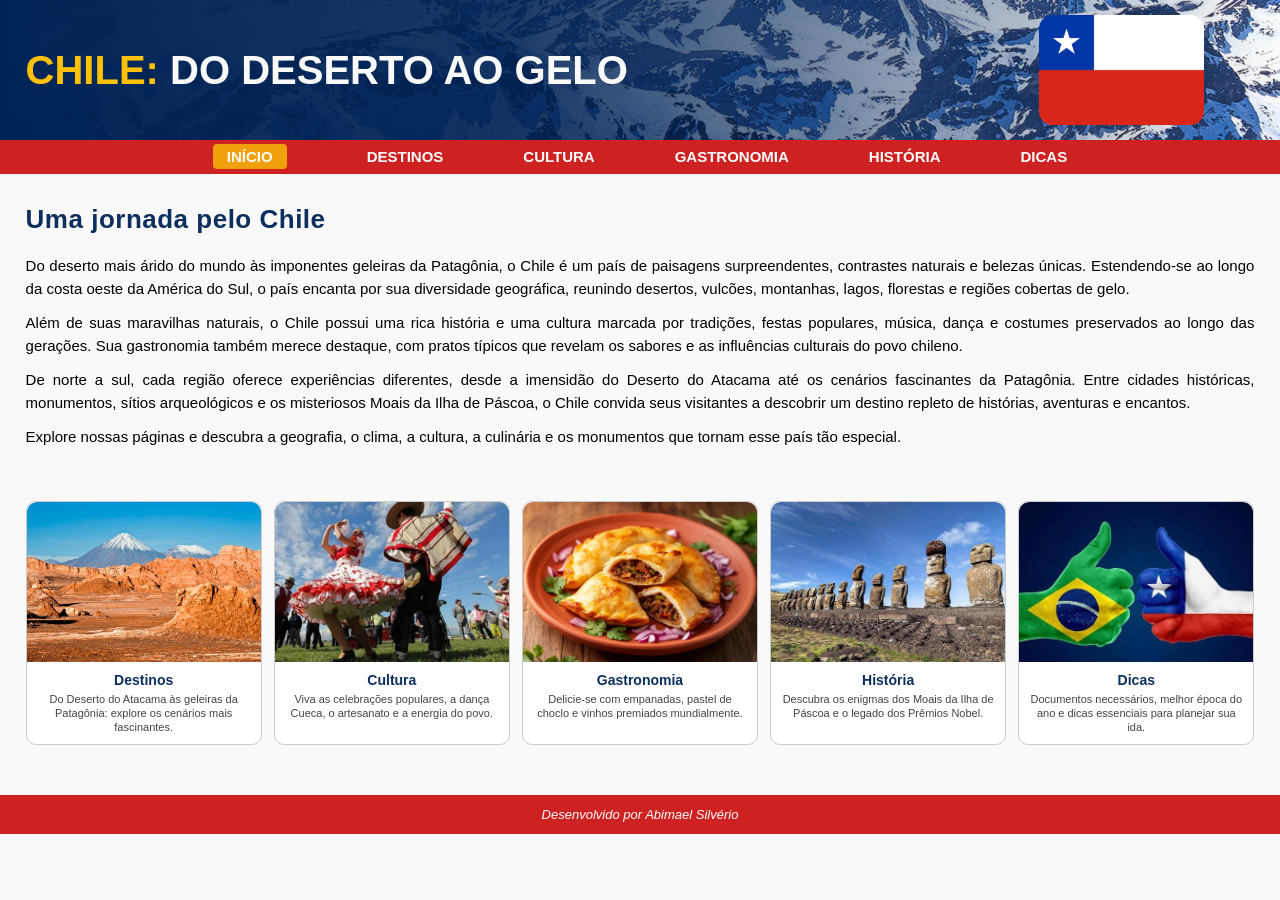
<file: index.html>
<!DOCTYPE html>
<html lang="pt-br">
<head>
    <meta charset="UTF-8">
    <meta http-equiv="X-UA-Compatible" content="IE=edge">
    <meta name="viewport" content="width=device-width, initial-scale=1.0">
    <title>Chile: Do Deserto ao Gelo</title>
    <link rel="stylesheet" href="estilo.css">
</head>
<body>

    <header>
        <div id="topo">
            <h1><span class="destaque-amarelo">CHILE:</span> DO DESERTO AO GELO</h1>          
            <img src="imagem/Bandeira CHILE.png.webp" alt="Bandeira do Chile" width="280">
        </div>       
    </header>

    <nav class="menu">
        <ul>
            <li><a href="index.html" class="active">INÍCIO</a></li>
            <li><a href="destinos.html">DESTINOS</a></li>
            <li><a href="cultura.html">CULTURA</a></li>
            <li><a href="gastronomia.html">GASTRONOMIA</a></li>
            <li><a href="misterios.html">HISTÓRIA</a></li>
            <li><a href="dicas.html">DICAS</a></li>
        </ul>
    </nav>

    <main>
        
        <section class="introducao-chile">
            <div class="conteudo-introducao">
                <h2>Uma jornada pelo Chile</h2>

                <p>
                    Do deserto mais árido do mundo às imponentes geleiras da Patagônia,
                    o Chile é um país de paisagens surpreendentes, contrastes naturais
                    e belezas únicas. Estendendo-se ao longo da costa oeste da América
                    do Sul, o país encanta por sua diversidade geográfica, reunindo
                    desertos, vulcões, montanhas, lagos, florestas e regiões cobertas de gelo.
                </p>

                <p>
                    Além de suas maravilhas naturais, o Chile possui uma rica história
                    e uma cultura marcada por tradições, festas populares, música,
                    dança e costumes preservados ao longo das gerações. Sua gastronomia
                    também merece destaque, com pratos típicos que revelam os sabores
                    e as influências culturais do povo chileno.
                </p>

                <p>
                    De norte a sul, cada região oferece experiências diferentes,
                    desde a imensidão do Deserto do Atacama até os cenários fascinantes
                    da Patagônia. Entre cidades históricas, monumentos, sítios
                    arqueológicos e os misteriosos Moais da Ilha de Páscoa, o Chile
                    convida seus visitantes a descobrir um destino repleto de histórias,
                    aventuras e encantos.
                </p>

                <p>
                    Explore nossas páginas e descubra a geografia, o clima, a cultura,
                    a culinária e os monumentos que tornam esse país tão especial.
                </p>
            </div>
        </section>

        <div id="conteudo-home">

            <a href="destinos.html" class="cartao">
                <div class="cartao-conteudo-interno">
                    <img src="imagem/valle-de-la-luna-011.webp" alt="Deserto do Atacama">
                    <h3>Destinos</h3>
                    <p>Do Deserto do Atacama às geleiras da Patagônia: explore os cenários mais fascinantes.</p>
                </div>
            </a>

            <a href="cultura.html" class="cartao">
                <div class="cartao-conteudo-interno">
                    <img src="imagem/dança da cueca.jpg" alt="Festas e cultura chilena">
                    <h3>Cultura</h3>
                    <p>Viva as celebrações populares, a dança Cueca, o artesanato e a energia do povo.</p>
                </div>
            </a>

            <a href="gastronomia.html" class="cartao">
                <div class="cartao-conteudo-interno">
                    <img src="imagem/empanadas-chilenas.jpg" alt="Pratos típicos chilenos">
                    <h3>Gastronomia</h3>
                    <p>Delicie-se com empanadas, pastel de choclo e vinhos premiados mundialmente.</p>
                </div>
            </a>

            <a href="misterios.html" class="cartao">
                <div class="cartao-conteudo-interno">
                    <img src="imagem/monumentos-chile.jpg" alt="Moais da Ilha de Páscoa">
                    <h3>História</h3>
                    <p>Descubra os enigmas dos Moais da Ilha de Páscoa e o legado dos Prêmios Nobel.</p>
                </div>
            </a>

            <a href="dicas.html" class="cartao">
                <div class="cartao-conteudo-interno">
                    <img src="imagem/dicas.jpg" alt="Dicas de Viagem">
                    <h3>Dicas</h3>
                    <p>Documentos necessários, melhor época do ano e dicas essenciais para planejar sua ida.</p>
                </div>
            </a>

        </div>             
    </main>

    <footer>
        <p>Desenvolvido por Abimael Silvério</p>
    </footer>     
</body>
</html>
</file>
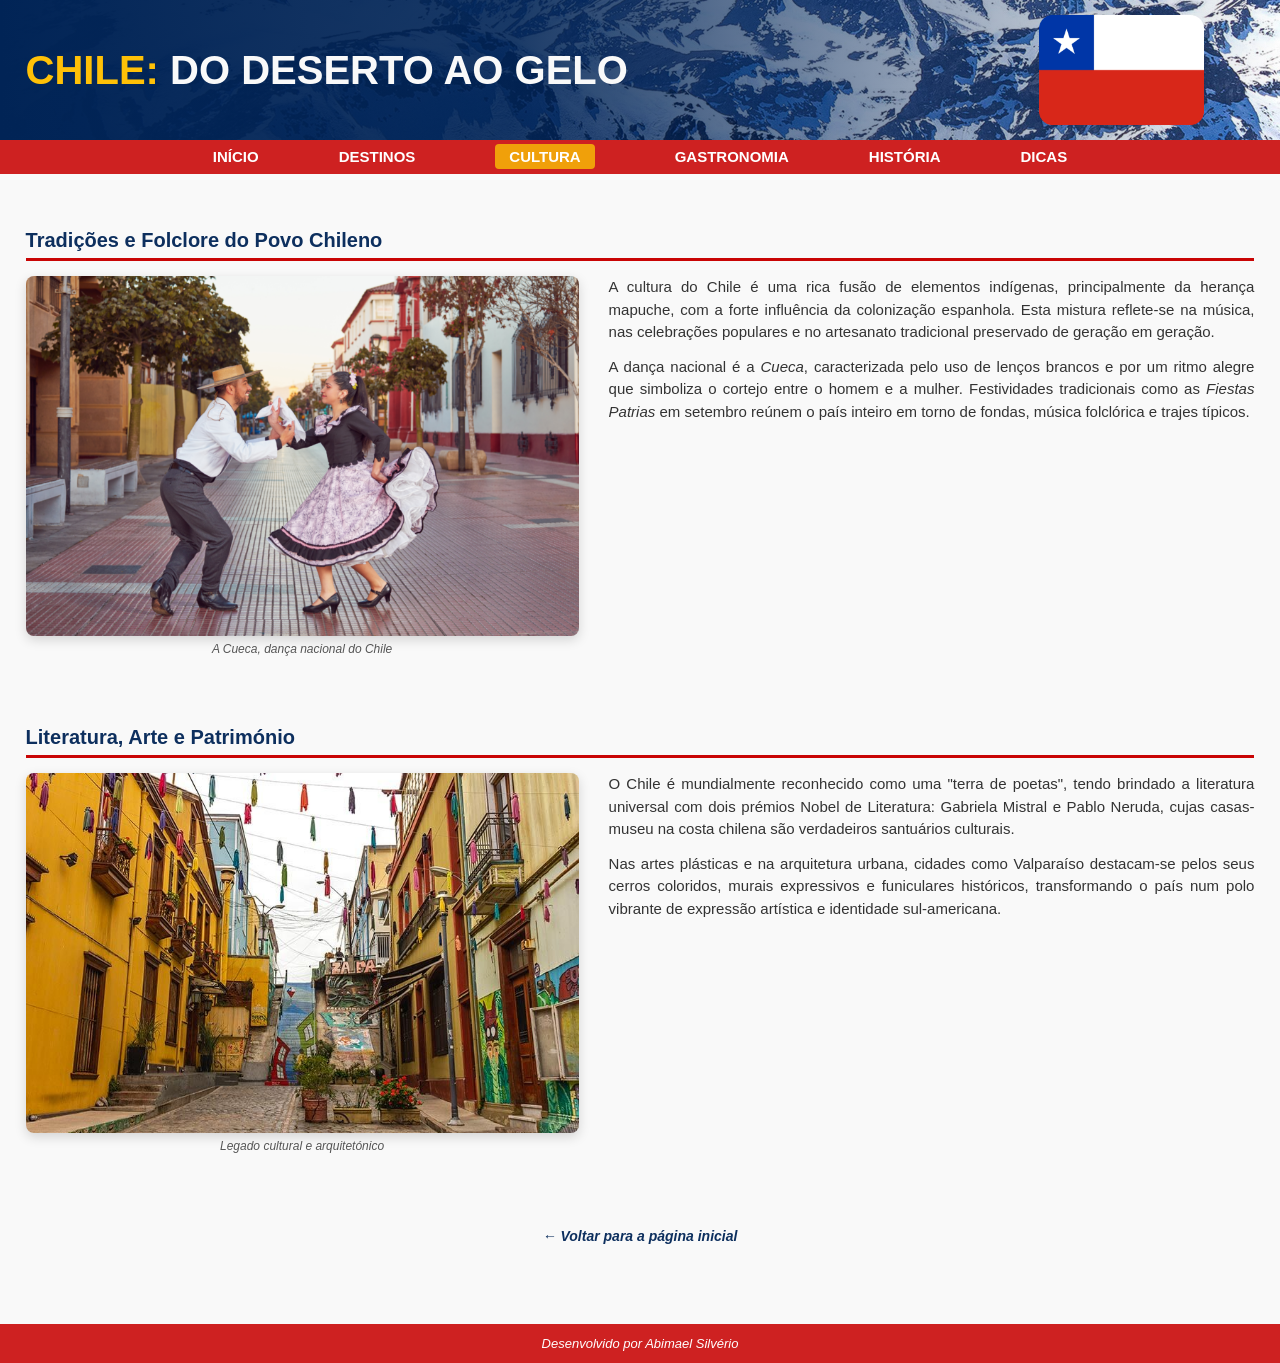
<file: cultura.html>
<!DOCTYPE html>
<html lang="pt-br">
<head>
    <meta charset="UTF-8">
    <meta http-equiv="X-UA-Compatible" content="IE=edge">
    <meta name="viewport" content="width=device-width, initial-scale=1.0">
    <title>Cultura do Chile - Chile: Do Deserto ao Gelo</title>
    <link rel="stylesheet" href="estilo.css">
</head>
<body>

    <header>
        <div id="topo">
            <h1><span class="destaque-amarelo">CHILE:</span> DO DESERTO AO GELO</h1>          
            <img src="imagem/Bandeira CHILE.png.webp" alt="Bandeira do Chile" width="280">
        </div>       
    </header>

    <nav class="menu">
        <ul>
            <li><a href="index.html">INÍCIO</a></li>
            <li><a href="destinos.html">DESTINOS</a></li>
            <li><a href="cultura.html" class="active">CULTURA</a></li>
            <li><a href="gastronomia.html">GASTRONOMIA</a></li>
            <li><a href="misterios.html">HISTÓRIA</a></li>
            <li><a href="dicas.html">DICAS</a></li>
        </ul>
    </nav>

    <main id="conteudo-interno">
        
        <article class="secao-destino">
            <h3>Tradições e Folclore do Povo Chileno</h3>
            
            <div class="foto">
                <img src="imagem/fiestas.png" alt="Dança tradicional chilena">
                <p class="legenda">A Cueca, dança nacional do Chile</p>
            </div>

            <div class="texto-destino">
                <p>
                    A cultura do Chile é uma rica fusão de elementos indígenas, principalmente da herança mapuche, com a forte influência da colonização espanhola. Esta mistura reflete-se na música, nas celebrações populares e no artesanato tradicional preservado de geração em geração.
                </p>
                <p>
                    A dança nacional é a <em>Cueca</em>, caracterizada pelo uso de lenços brancos e por um ritmo alegre que simboliza o cortejo entre o homem e a mulher. Festividades tradicionais como as <em>Fiestas Patrias</em> em setembro reúnem o país inteiro em torno de fondas, música folclórica e trajes típicos.
                </p>
            </div>
        </article>

        <article class="secao-destino">
            <h3>Literatura, Arte e Património</h3>
            
            <div class="foto">
                <img src="imagem/o-que-fazer-em-valaparaiso-chile.jpg" alt="Literatura e Arte Chilena">
                <p class="legenda">Legado cultural e arquitetónico</p>
            </div>

            <div class="texto-destino">
                <p>
                    O Chile é mundialmente reconhecido como uma "terra de poetas", tendo brindado a literatura universal com dois prémios Nobel de Literatura: Gabriela Mistral e Pablo Neruda, cujas casas-museu na costa chilena são verdadeiros santuários culturais.
                </p>
                <p>
                    Nas artes plásticas e na arquitetura urbana, cidades como Valparaíso destacam-se pelos seus cerros coloridos, murais expressivos e funiculares históricos, transformando o país num polo vibrante de expressão artística e identidade sul-americana.
                </p>
            </div>
        </article>

        <a href="index.html" class="voltar">← Voltar para a página inicial</a>
    </main>

    <footer>
        <p>Desenvolvido por Abimael Silvério</p>
    </footer>     
</body>
</html>
</file>
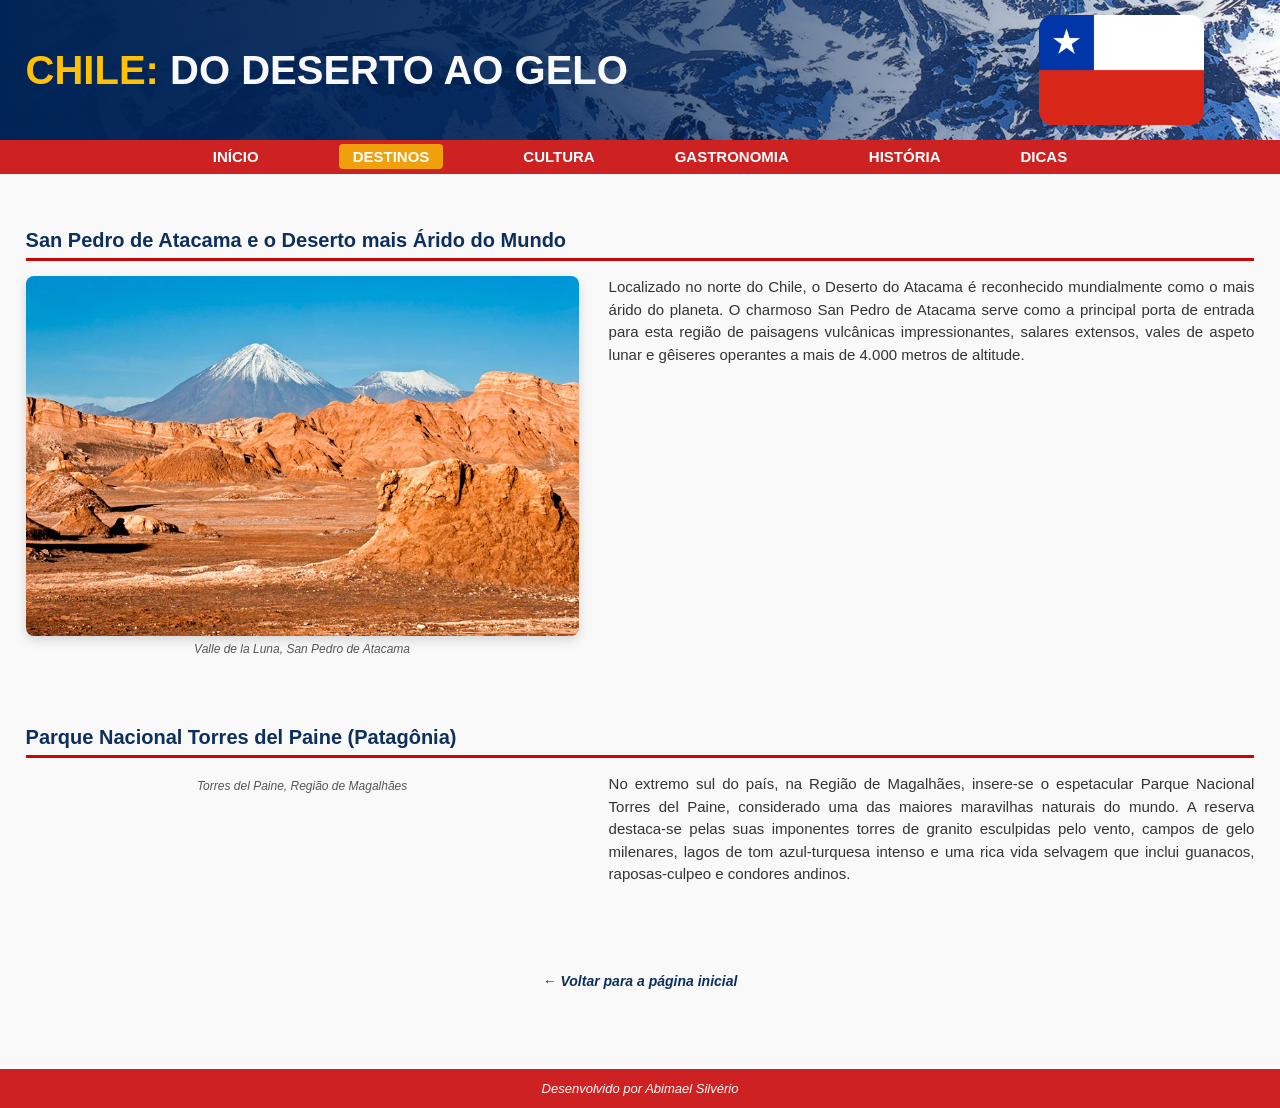
<file: destinos.html>
<!DOCTYPE html>

<html lang="pt-br">

<head>
    <meta charset="UTF-8">
    <meta http-equiv="X-UA-Compatible" content="IE=edge">
    <meta name="viewport" content="width=device-width, initial-scale=1.0">
    <title>Destinos Imperdíveis - Chile: Do Deserto ao Gelo</title>
    <link rel="stylesheet" href="estilo.css">
</head>
<body>

    <header>
        <div id="topo">
            <h1><span class="destaque-amarelo">CHILE:</span> DO DESERTO AO GELO</h1>          
            <img src="imagem/Bandeira CHILE.png.webp" alt="Bandeira do Chile" width="280">
        </div>      
    </header>

    <nav class="menu">
        <ul>
            <li><a href="index.html">INÍCIO</a></li>
            <li><a href="destinos.html" class="active">DESTINOS</a></li>
            <li><a href="cultura.html">CULTURA</a></li>
            <li><a href="gastronomia.html">GASTRONOMIA</a></li>
            <li><a href="misterios.html">HISTÓRIA</a></li>
            <li><a href="dicas.html">DICAS</a></li>
        </ul>
    </nav>

    <main id="conteudo-interno">
        <article class="secao-destino">
            <h3>San Pedro de Atacama e o Deserto mais Árido do Mundo</h3>
            <div class="foto">
                <img src="imagem/valle-de-la-luna-011.webp" alt="Deserto do Atacama">
                <p class="legenda">Valle de la Luna, San Pedro de Atacama</p>
            </div>

            <div class="texto-destino">
                <p>
                    Localizado no norte do Chile, o Deserto do Atacama é reconhecido mundialmente como o mais árido do planeta. O charmoso <span class="capital">San Pedro de Atacama</span> serve como a principal porta de entrada para esta região de paisagens vulcânicas impressionantes, salares extensos, vales de aspeto lunar e gêiseres operantes a mais de 4.000 metros de altitude.
                </p>
            </div>
        </article>

        <article class="secao-destino">
            <h3>Parque Nacional Torres del Paine (Patagônia)</h3>
            <div class="foto"
                <img src="imagem/torres del paine.jpg" alt="Torres del Paine na Patagônia">
                <p class="legenda">Torres del Paine, Região de Magalhães</p>
            </div>

            <div class="texto-destino">
                <p>
                    No extremo sul do país, na Região de Magalhães, insere-se o espetacular <span class="capital">Parque Nacional Torres del Paine</span>, considerado uma das maiores maravilhas naturais do mundo. A reserva destaca-se pelas suas imponentes torres de granito esculpidas pelo vento, campos de gelo milenares, lagos de tom azul-turquesa intenso e uma rica vida selvagem que inclui guanacos, raposas-culpeo e condores andinos.
                </p>
            </div>
        </article>
        <a href="index.html" class="voltar">← Voltar para a página inicial</a>
    </main>

    <footer>
        <p>Desenvolvido por Abimael Silvério</p>
    </footer>    
</body>
</file>
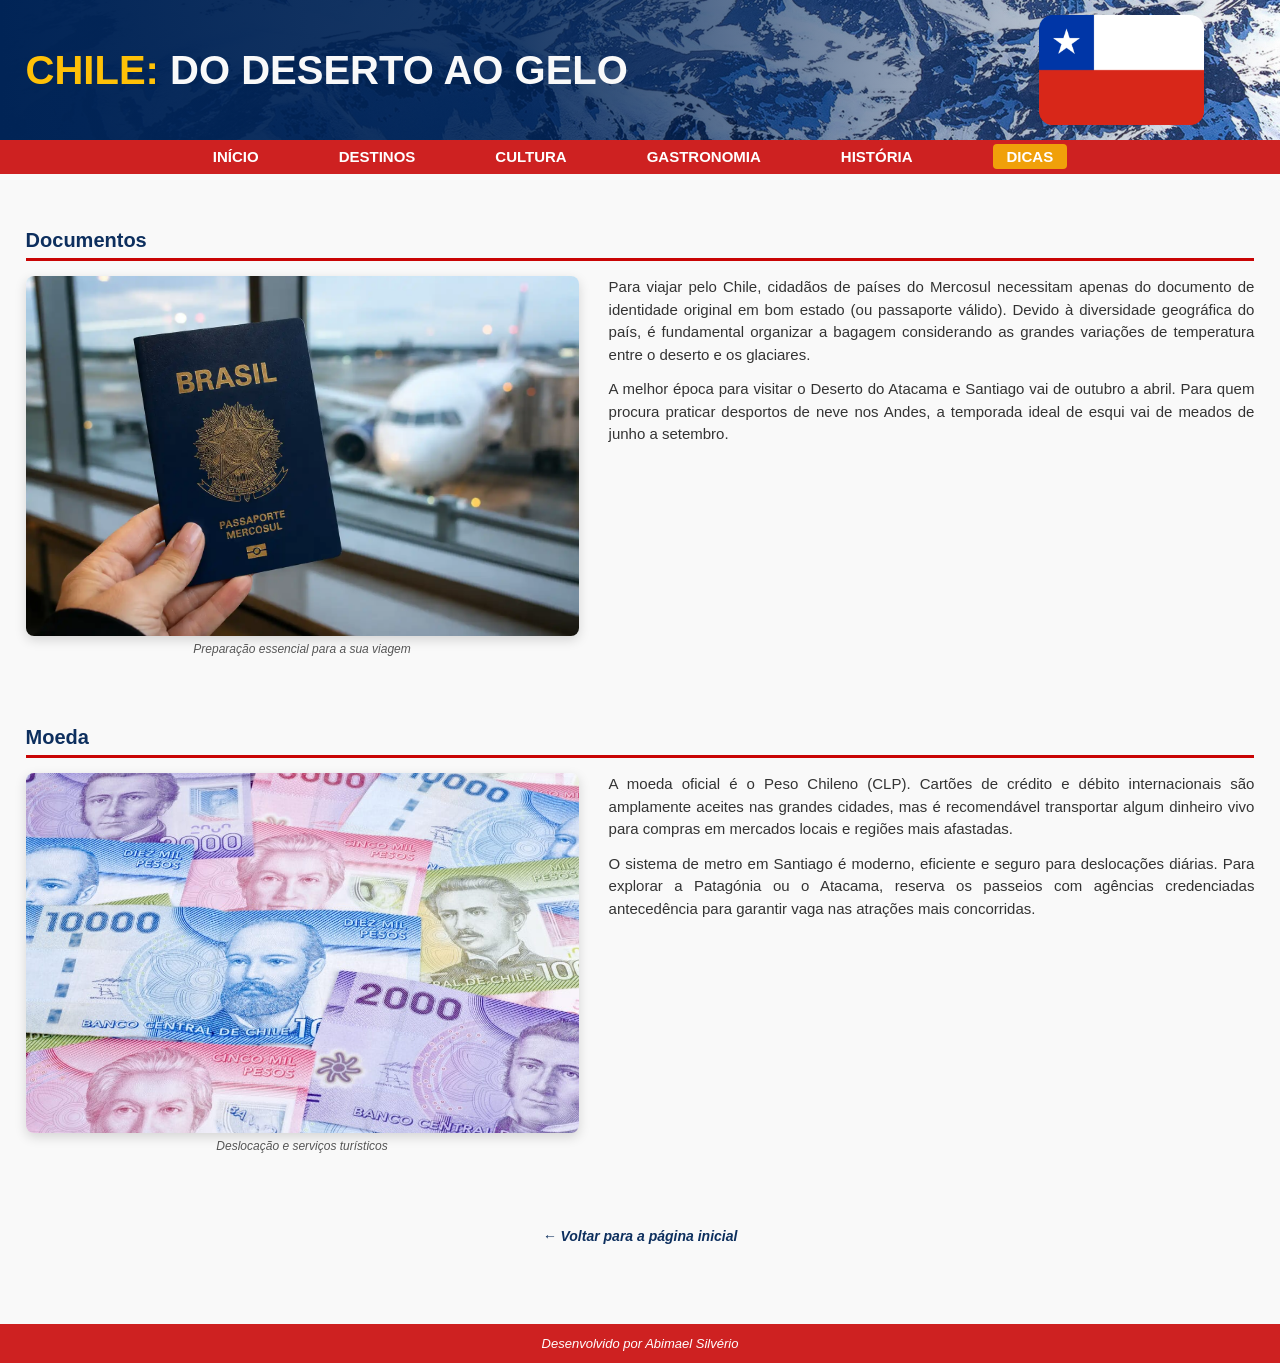
<file: dicas.html>
<!DOCTYPE html>
<html lang="pt-br">
<head>
    <meta charset="UTF-8">
    <meta http-equiv="X-UA-Compatible" content="IE=edge">
    <meta name="viewport" content="width=device-width, initial-scale=1.0">
    <title>Dicas de Viagem - Chile: Do Deserto ao Gelo</title>
    <link rel="stylesheet" href="estilo.css">
</head>
<body>

    <header>
        <div id="topo">
            <h1><span class="destaque-amarelo">CHILE:</span> DO DESERTO AO GELO</h1>          
            <img src="imagem/Bandeira CHILE.png.webp" alt="Bandeira do Chile" width="280">
        </div>       
    </header>

    <nav class="menu">
        <ul>
            <li><a href="index.html">INÍCIO</a></li>
            <li><a href="destinos.html">DESTINOS</a></li>
            <li><a href="cultura.html">CULTURA</a></li>
            <li><a href="gastronomia.html">GASTRONOMIA</a></li>
            <li><a href="misterios.html">HISTÓRIA</a></li>
            <li><a href="dicas.html" class="active">DICAS</a></li>
        </ul>
    </nav>

    <main id="conteudo-interno">
        
        <article class="secao-destino">
            <h3>Documentos</h3>
            
            <div class="foto">
                <img src="imagem/passaporte.webp" alt="Dicas de Viagem no Chile">
                <p class="legenda">Preparação essencial para a sua viagem</p>
            </div>

            <div class="texto-destino">
                <p>
                    Para viajar pelo Chile, cidadãos de países do Mercosul necessitam apenas do documento de identidade original em bom estado (ou passaporte válido). Devido à diversidade geográfica do país, é fundamental organizar a bagagem considerando as grandes variações de temperatura entre o deserto e os glaciares.
                </p>
                <p>
                    A melhor época para visitar o Deserto do Atacama e Santiago vai de outubro a abril. Para quem procura praticar desportos de neve nos Andes, a temporada ideal de esqui vai de meados de junho a setembro.
                </p>
            </div>
        </article>

        <article class="secao-destino">
            <h3>Moeda</h3>
            
            <div class="foto">
                <img src="imagem/pesos.jpg" alt="Transporte e Moeda no Chile">
                <p class="legenda">Deslocação e serviços turísticos</p>
            </div>

            <div class="texto-destino">
                <p>
                    A moeda oficial é o Peso Chileno (CLP). Cartões de crédito e débito internacionais são amplamente aceites nas grandes cidades, mas é recomendável transportar algum dinheiro vivo para compras em mercados locais e regiões mais afastadas.
                </p>
                <p>
                    O sistema de metro em Santiago é moderno, eficiente e seguro para deslocações diárias. Para explorar a Patagónia ou o Atacama, reserva os passeios com agências credenciadas antecedência para garantir vaga nas atrações mais concorridas.
                </p>
            </div>
        </article>

        <a href="index.html" class="voltar">← Voltar para a página inicial</a>
    </main>

    <footer>
        <p>Desenvolvido por Abimael Silvério</p>
    </footer>     
</body>
</html>
</file>
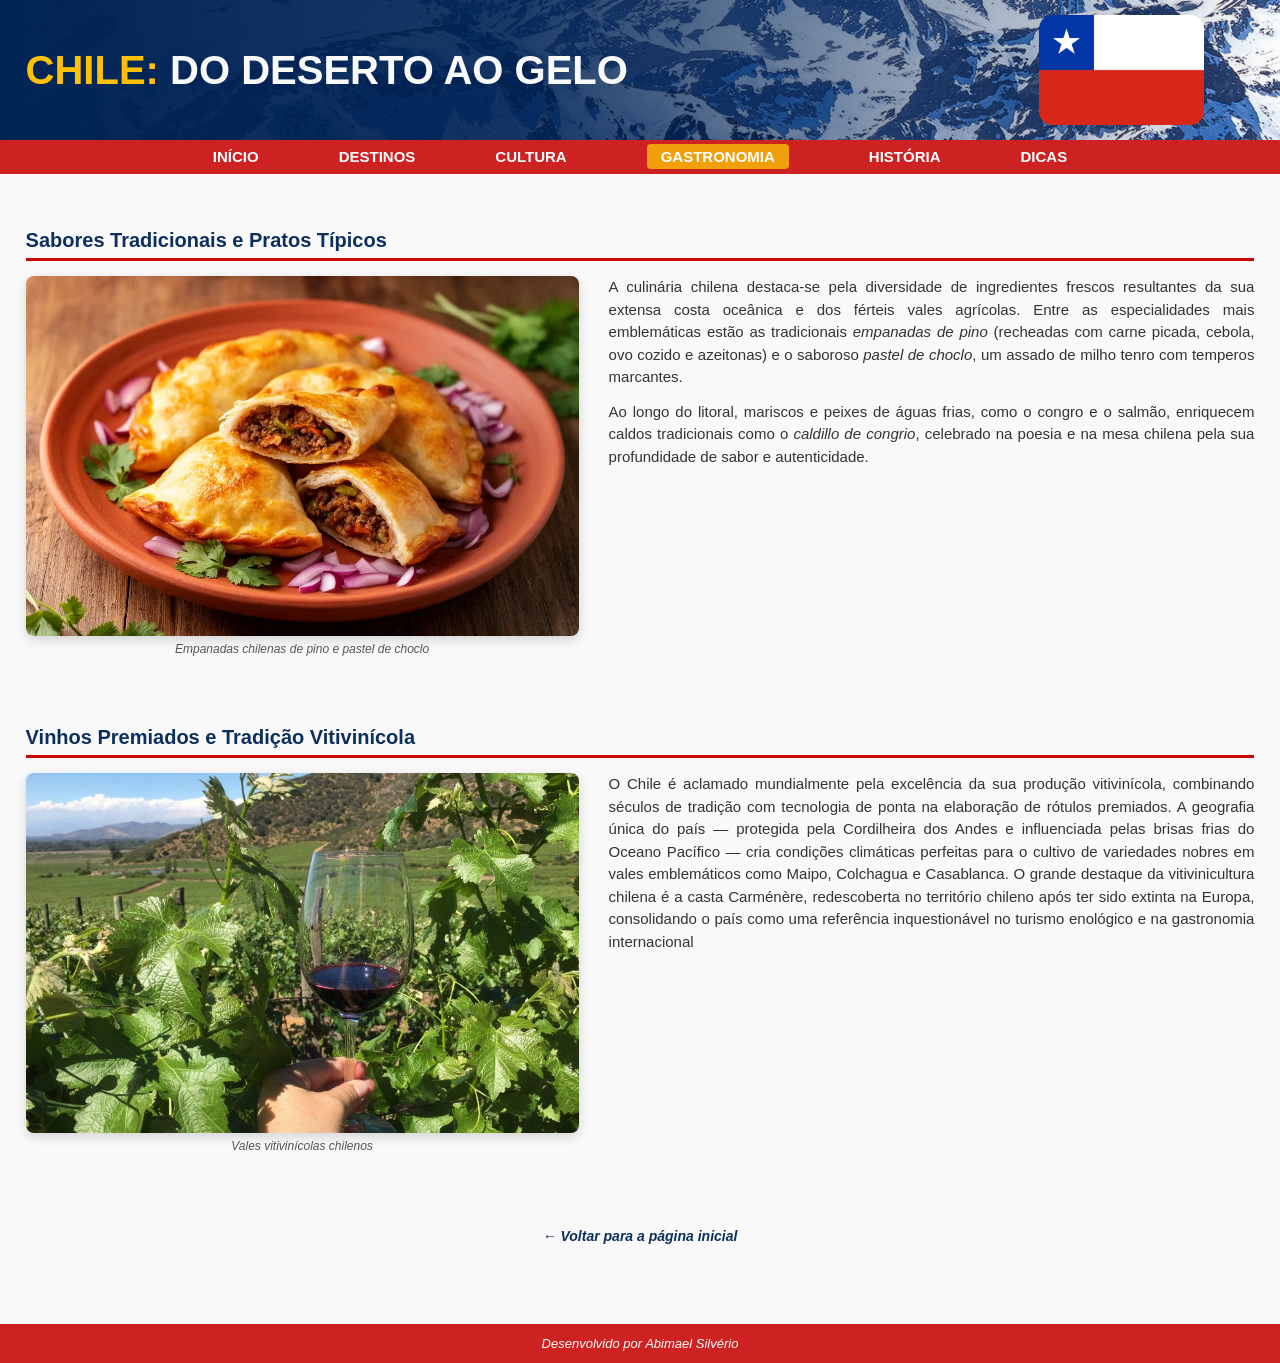
<file: gastronomia.html>
<!DOCTYPE html>
<html lang="pt-br">
<head>
    <meta charset="UTF-8">
    <meta http-equiv="X-UA-Compatible" content="IE=edge">
    <meta name="viewport" content="width=device-width, initial-scale=1.0">
    <title>Gastronomia do Chile - Chile: Do Deserto ao Gelo</title>
    <link rel="stylesheet" href="estilo.css">
</head>
<body>

    <header>
        <div id="topo">
            <h1><span class="destaque-amarelo">CHILE:</span> DO DESERTO AO GELO</h1>          
            <img src="imagem/Bandeira CHILE.png.webp" alt="Bandeira do Chile" width="280">
        </div>       
    </header>

    <nav class="menu">
        <ul>
            <li><a href="index.html">INÍCIO</a></li>
            <li><a href="destinos.html">DESTINOS</a></li>
            <li><a href="cultura.html">CULTURA</a></li>
            <li><a href="gastronomia.html" class="active">GASTRONOMIA</a></li>
            <li><a href="misterios.html">HISTÓRIA</a></li>
            <li><a href="dicas.html">DICAS</a></li>
        </ul>
    </nav>

    <main id="conteudo-interno">
        
        <article class="secao-destino">
            <h3>Sabores Tradicionais e Pratos Típicos</h3>
            
            <div class="foto">
                <img src="imagem/empanadas-chilenas.jpg" alt="Empanadas e Culinária Chilena">
                <p class="legenda">Empanadas chilenas de pino e pastel de choclo</p>
            </div>

            <div class="texto-destino">
                <p>
                    A culinária chilena destaca-se pela diversidade de ingredientes frescos resultantes da sua extensa costa oceânica e dos férteis vales agrícolas. Entre as especialidades mais emblemáticas estão as tradicionais <em>empanadas de pino</em> (recheadas com carne picada, cebola, ovo cozido e azeitonas) e o saboroso <em>pastel de choclo</em>, um assado de milho tenro com temperos marcantes.
                </p>
                <p>
                    Ao longo do litoral, mariscos e peixes de águas frias, como o congro e o salmão, enriquecem caldos tradicionais como o <em>caldillo de congrio</em>, celebrado na poesia e na mesa chilena pela sua profundidade de sabor e autenticidade.
                </p>
            </div>
        </article>

        <article class="secao-destino">
            <h3>Vinhos Premiados e Tradição Vitivinícola</h3>
            
            <div class="foto">
                <img src="imagem/vinhoenoturismo-chile-e1588797886474.jpg" alt="Vinhedos e Vinhos do Chile">
                <p class="legenda">Vales vitivinícolas chilenos</p>
            </div>

            <div class="texto-destino">
                <p>
                    O Chile é aclamado mundialmente pela excelência da sua produção vitivinícola, combinando séculos de tradição com tecnologia de ponta na elaboração de rótulos premiados. A geografia única do país — protegida pela Cordilheira dos Andes e influenciada pelas brisas frias do Oceano Pacífico — cria condições climáticas perfeitas para o cultivo de variedades nobres em vales emblemáticos como Maipo, Colchagua e Casablanca. O grande destaque da vitivinicultura chilena é a casta Carménère, redescoberta no território chileno após ter sido extinta na Europa, consolidando o país como uma referência inquestionável no turismo enológico e na gastronomia internacional
                </p>
            </div>
        </article>

        <a href="index.html" class="voltar">← Voltar para a página inicial</a>
    </main>

    <footer>
        <p>Desenvolvido por Abimael Silvério</p>
    </footer>     
</body>
</html>
</file>
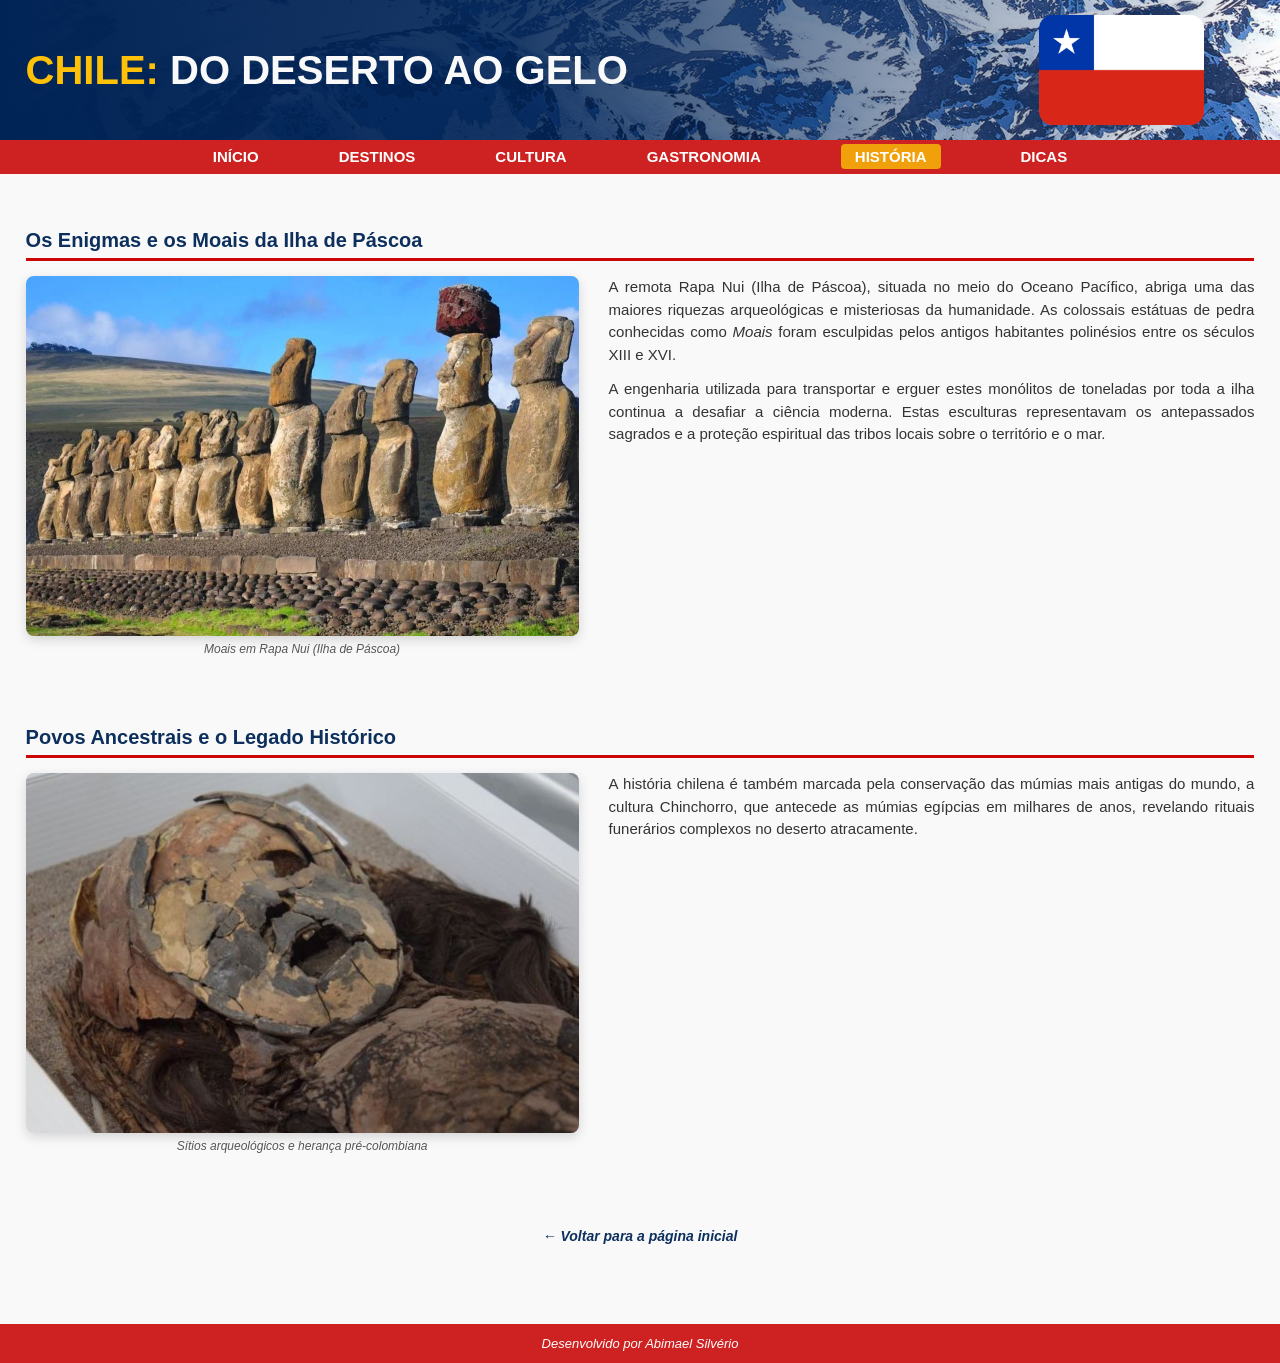
<file: misterios.html>
<!DOCTYPE html>
<html lang="pt-br">
<head>
    <meta charset="UTF-8">
    <meta http-equiv="X-UA-Compatible" content="IE=edge">
    <meta name="viewport" content="width=device-width, initial-scale=1.0">
    <title>História e Mistérios - Chile: Do Deserto ao Gelo</title>
    <link rel="stylesheet" href="estilo.css">
</head>
<body>

    <header>
        <div id="topo">
            <h1><span class="destaque-amarelo">CHILE:</span> DO DESERTO AO GELO</h1>          
            <img src="imagem/Bandeira CHILE.png.webp" alt="Bandeira do Chile" width="280">
        </div>       
    </header>

    <nav class="menu">
        <ul>
            <li><a href="index.html">INÍCIO</a></li>
            <li><a href="destinos.html">DESTINOS</a></li>
            <li><a href="cultura.html">CULTURA</a></li>
            <li><a href="gastronomia.html">GASTRONOMIA</a></li>
            <li><a href="misterios.html" class="active">HISTÓRIA</a></li>
            <li><a href="dicas.html">DICAS</a></li>
        </ul>
    </nav>

    <main id="conteudo-interno">
        
        <article class="secao-destino">
            <h3>Os Enigmas e os Moais da Ilha de Páscoa</h3>
            
            <div class="foto">
                <img src="imagem/ilha-de-pascoa_1760222054288-1024x576.webp" alt="Moais na Ilha de Páscoa">
                <p class="legenda">Moais em Rapa Nui (Ilha de Páscoa)</p>
            </div>

            <div class="texto-destino">
                <p>
                    A remota Rapa Nui (Ilha de Páscoa), situada no meio do Oceano Pacífico, abriga uma das maiores riquezas arqueológicas e misteriosas da humanidade. As colossais estátuas de pedra conhecidas como <em>Moais</em> foram esculpidas pelos antigos habitantes polinésios entre os séculos XIII e XVI.
                </p>
                <p>
                    A engenharia utilizada para transportar e erguer estes monólitos de toneladas por toda a ilha continua a desafiar a ciência moderna. Estas esculturas representavam os antepassados sagrados e a proteção espiritual das tribos locais sobre o território e o mar.
                </p>
            </div>
        </article>

        <article class="secao-destino">
            <h3>Povos Ancestrais e o Legado Histórico</h3>
            
            <div class="foto">
                <img src="imagem/design-sem-nome-2024-07-12t141001591.jpg" alt="Património Histórico do Chile">
                <p class="legenda">Sítios arqueológicos e herança pré-colombiana</p>
            </div>

            <div class="texto-destino">
               
                <p>
                    A história chilena é também marcada pela conservação das múmias mais antigas do mundo, a cultura Chinchorro, que antecede as múmias egípcias em milhares de anos, revelando rituais funerários complexos no deserto atracamente.
                </p>
            </div>
        </article>

        <a href="index.html" class="voltar">← Voltar para a página inicial</a>
    </main>

    <footer>
        <p>Desenvolvido por Abimael Silvério</
</file>
<file: estilo.css>
* {
    margin: 0;
    padding: 0;
    box-sizing: border-box;
    font-family: Verdana, Tahoma, sans-serif;
}

html, body {
    margin: 0;
    padding: 0;
    width: 100%;
    overflow-x: hidden;
    background-color: #f9f9f9;
    color: #333;
}

header {
    width: 100%;
    background: url('imagem/fundo-motanha.jpg') center/cover no-repeat;
    background-color: #0d2f5e;
    height: 140px; 
    position: relative;
    overflow: hidden;
}

header::before {
    content: '';
    position: absolute;
    top: 0; left: 0; right: 0; bottom: 0;
    background: linear-gradient(90deg, rgba(1,36,86,1) 0%, rgba(1,36,86,0.9) 40%, rgba(0,0,0,0) 100%);
}

#topo {
    height: 100%;
    display: flex;
    justify-content: space-between;
    align-items: center;
    padding: 0 2%;
    position: relative; 
    z-index: 2;
}

#topo h1 {
    font-size: 40px; 
    color: #f9f9f9;
    text-transform: uppercase;
    line-height: 1.2;
}

#topo h1 .destaque-amarelo {
    color: #ffc107;
}

#topo img {
    height: 110px; 
    width: auto;
    object-fit: contain;
    border-radius: 8px;
    margin-right: 50px;
}

.menu {
    width: 100%;
    background-color: rgba(201, 5, 5, 0.884);
    padding: 8px 10px;
}

.menu ul {
    list-style: none;
    display: flex;
    justify-content: center;
    gap: 80px; 
    flex-wrap: wrap;
}

.menu a {
    color: white;
    text-decoration: none;
    font-size: 15px; 
    font-weight: bold;
}

.active {
    background-color: rgba(255, 217, 0, 0.692);
    padding: 4px 14px;
    border-radius: 4px;
}

.introducao-chile {
    padding: 30px 2% 10px 2%;
    width: 100%;
}

.conteudo-introducao {
    max-width: 100%;
    color: black;
}

.conteudo-introducao h2 {
    font-size: 26px; 
    margin-bottom: 20px;
    letter-spacing: 0.5px;
    color:#0d2f5e
}

.conteudo-introducao p {
    font-size: 15px; 
    line-height: 1.5;
    margin-bottom: 12px;
    text-align: justify;
}

#conteudo-home {
    width: 100%;
    margin: 30px auto;
    display: flex; 
    justify-content: space-between; 
    align-items: stretch; 
    flex-wrap: wrap; 
    gap: 12px; 
    padding: 0 2%; 
}

.cartao {
    border: 1px solid #CCC;
    border-radius: 10px;
    flex: 1; 
    min-width: 160px; 
    background-color: #ffffff;
    text-align: center;
    overflow: hidden;
    display: flex;
    flex-direction: column;
    justify-content: space-between;
    text-decoration: none; 
    color: inherit; 
    transition: transform 0.3s ease, box-shadow 0.3s ease;
}

.cartao:hover {
    transform: translateY(-4px);
    box-shadow: 0 8px 16px rgba(0,0,0,0.15);
}

#conteudo-home img {
    width: 100%;
    height: 160px; 
    object-fit: cover;    
    border-radius: 10px 10px 0 0;
    display: block;
}

.cartao h3 {
    font-size: 14px; 
    color: #0d2f5e;
    margin: 10px 6px 4px 6px;
    text-decoration: none;
}

.cartao p {
    font-size: 11px; 
    color: #444;
    margin: 0 8px 10px 8px;
    line-height: 1.3;
    flex-grow: 1;
    text-decoration: none;
}

.btn-saiba-mais {
    display: inline-block;
    align-self: center;
    margin-bottom: 12px;
    padding: 5px 12px;
    background-color: #0d2f5e;
    color: #ffffff;
    font-size: 10px;
    font-weight: bold;
    text-decoration: none;
    border-radius: 4px;
}

footer {
    width: 100%;
    background-color: rgba(201, 5, 5, 0.884);
    text-align: center;
    font-style: italic;
    color: #FFF;
    padding: 12px 0;
    margin-top: 50px;
    font-size: 13px;
}

#conteudo-interno {
    width: 100%;
    margin: 30px auto;
    padding: 0 2%; 
    box-sizing: border-box;
}

.secao-destino {
    width: 100%;
    clear: both;
    margin-bottom: 45px;
    display: flex;
    justify-content: space-between;
    align-items: flex-start;
    flex-wrap: wrap;
    background: transparent;
    border: none;
    padding: 0;
}

.secao-destino h3 {
    width: 100%;
    color: #0d2f5e;
    font-size: 20px;
    margin-top: 25px;
    margin-bottom: 15px;
    border-bottom: 3px solid #c90505; 
    padding-bottom: 6px;
}

.secao-destino .foto {
    flex: 0 0 45%; 
    min-width: 300px;
    margin: 0;
    float: none;
    background-color: transparent;
    border: none;
    padding: 0;
}

.secao-destino .foto img {
    width: 100%;
    height: 360px;
    object-fit: cover;
    border-radius: 8px;
    display: block;
    box-shadow: 0 4px 12px rgba(0, 0, 0, 0.15);
}


.secao-destino .texto-destino {
    flex: 1;
    min-width: 300px;
    padding-left: 30px; 
}

.secao-destino .texto-destino p {
    font-size: 15px;
    line-height: 1.5;
    margin-bottom: 12px;
    text-align: justify;
}

.legenda {
    text-align: center;
    font-size: 12px;
    color: #555;
    margin-top: 6px;
    font-style: italic;
}
.voltar {
    font-size: 14px;
    font-style: italic;
    color: #0d2f5e;
    display: block;
    width: 100%;
    text-align: center; 
    padding: 30px 0;
    clear: both;
    text-decoration: none;
    font-weight: bold;
}

.voltar:hover {
    text-decoration: underline;
}
</file>
